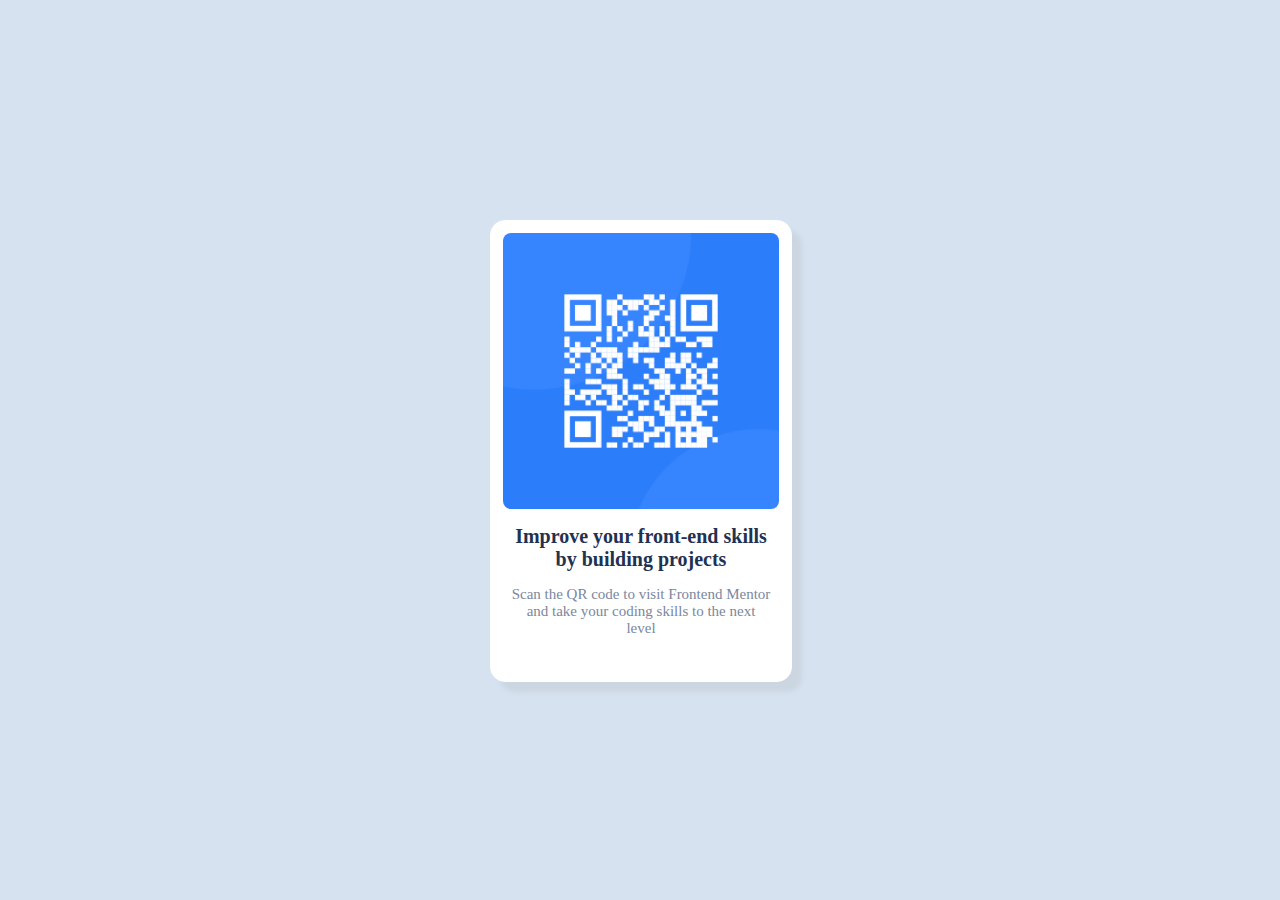
<file: index.html>
<!DOCTYPE html>
<html lang="en">
<head>
    <meta charset="UTF-8">
    <title>Frontend Mentor</title>
    <link rel="icon" href="favicon-32x32.png">
    <link href='https://fonts.google.com/specimen/Outfit' rel='stylesheet' type='text/css'>
    <link href="style.css" rel="stylesheet">
</head>
   
<body>
    <div class="outer-box">
        <img src="image-qr-code.png" alt="qr code">
        <h3>Improve your front-end skills by building projects</h3>
        <p>Scan the QR code to visit Frontend Mentor and take your coding skills to the next level</p>
        
    </div>

</body>
</html>
</file>
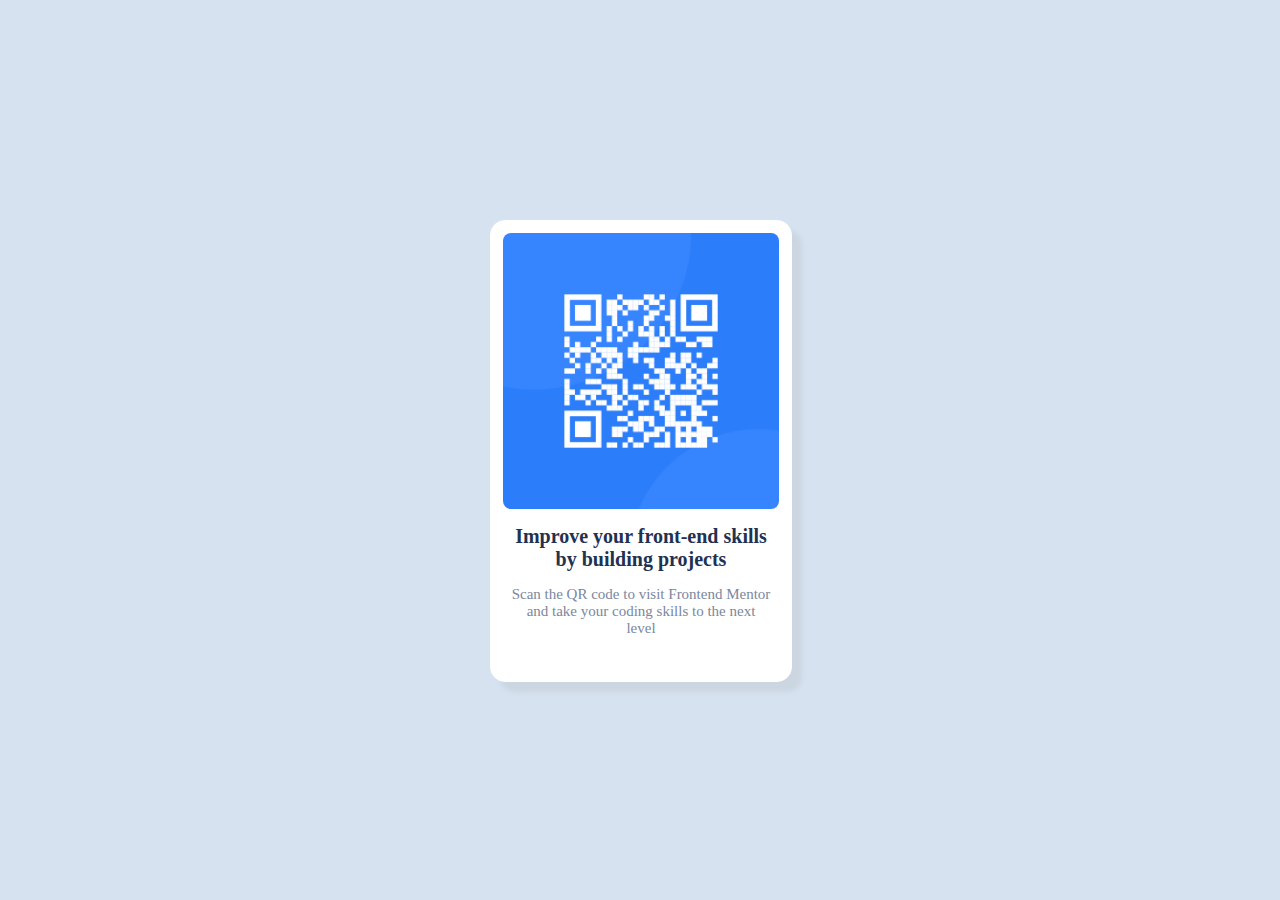
<file: qr-code-component-main/index.html>
<!DOCTYPE html>
<html lang="eng">
<head>
    <meta charset="UTF-8">
    <title>Frontend Mentor</title>
    <link rel="icon" href="favicon-32x32.png" type="image/icon type">
    <link href='https://fonts.google.com/specimen/Outfit:400, 700' rel='stylesheet' type='text/css'>
    <link href="style.css" rel="stylesheet">
</head>
   
<body>
    <div class="outer-box">
        <img src="image-qr-code.png">
        <h3>Improve your front-end skills by building projects</h3>
        <p>Scan the QR code to visit Frontend Mentor and take your coding skills to the next level</p>
        
    </div>

</body>
</html>
</file>
<file: style.css>
body {
    background-color: hsl(212, 45%, 89%);
}

.outer-box {
    
    border: 1px solid white;
    border-radius: 15px;
    background: white;
    width:300px;
    height: 460px;
    position: absolute;
    top: 50%;
    left: 50%;
    margin-top: -230px;
    margin-left: -150px;
    box-shadow: 10px 10px 5px hsl(210, 27%, 84%);
}

img {
    box-sizing: border-box;
    border-radius: 20px;
    width: 300px;
    height: 300px;
    padding: 12px;
}

h3 {
    font-family: outfit;
    font-size: 20px;
    color: hsl(218, 44%, 22%);
    padding: 0px 20px;
    text-align: center;
    margin: auto;
}

p {
    font-family: outfit;
    font-size: 15px;
    color: hsl(220, 15%, 55%);
    padding: 0px 20px;
    text-align: center;
}
</file>
<file: qr-code-component-main/style.css>
body {
    background-color: hsl(212, 45%, 89%);
}

.outer-box {
    
    border: 1px solid white;
    border-radius: 15px;
    background: white;
    width:300px;
    height: 460px;
    position: absolute;
    top: 50%;
    left: 50%;
    margin-top: -230px;
    margin-left: -150px;
    box-shadow: 10px 10px 5px hsl(210, 27%, 84%);
}

img {
    box-sizing: border-box;
    border-radius: 20px;
    width: 300px;
    height: 300px;
    padding: 12px;
}

h3 {
    font-family: outfit;
    font-size: 20px;
    color: hsl(218, 44%, 22%);
    padding: 0px 20px;
    text-align: center;
    margin: auto;
}

p {
    font-family: outfit;
    font-size: 15px;
    color: hsl(220, 15%, 55%);
    padding: 0px 20px;
    text-align: center;
}
</file>
